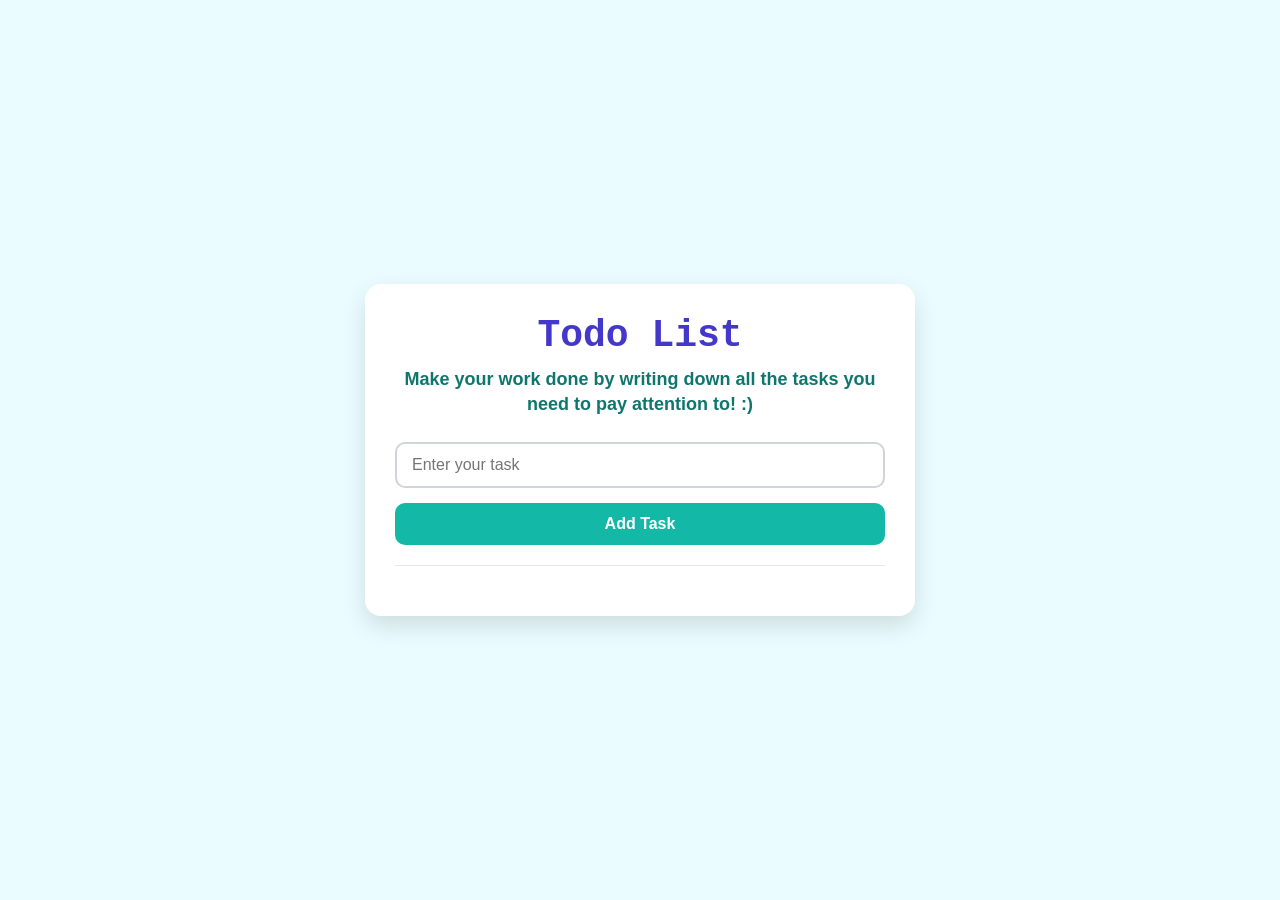
<file: src/main/resources/static/index.html>
<!DOCTYPE html>
<html lang="en">
<head>
    <meta charset="UTF-8">
    <meta name="viewport" content="width=device-width, initial-scale=1.0">
    <title>Todo List</title>

    <link rel="stylesheet" href="style.css">
</head>
<body>

<div class="container">

    <h1>Todo List</h1>
    <h2>Make your work done by writing down all the tasks you need to pay attention to! :) </h2>
    <form id="todoForm">
        <input
                type="text"
                id="taskInput"
                placeholder="Enter your task"
                required
        >

        <button type="submit">Add Task</button>
    </form>

    <hr>

    <ul id="taskList">
    </ul>

</div>

<script src="script.js"></script>

</body>
</html>
</file>
<file: src/main/resources/static/style.css>
/* Reset */
*{
    margin: 0;
    padding: 0;
    box-sizing: border-box;
}

/* Body */
body{
    background: #eafcff;
    font-family: Arial, Helvetica, sans-serif;
    display: flex;
    justify-content: center;
    align-items: center;
    min-height: 100vh;
    padding: 20px;
}

/* Main Container */
.container{
    width: 100%;
    max-width: 550px;
    background: white;
    padding: 30px;
    border-radius: 16px;
    box-shadow: 0 10px 25px rgba(0,0,0,.12);
}

/* Heading */
h1{
    color: #4338ca;
    font-size: 38px;
    text-align: center;
    margin-bottom: 10px;
    font-family: "Courier New", monospace;
}

h2{
    color: #0f766e;
    font-size: 18px;
    text-align: center;
    margin-bottom: 25px;
    line-height: 1.4;
}

/* Input */
input[type="text"]{
    width: 100%;
    padding: 12px 15px;
    border: 2px solid #d1d5db;
    border-radius: 10px;
    font-size: 16px;
    outline: none;
    margin-bottom: 15px;
}

input[type="text"]:focus{
    border-color: #0ea5e9;
}

/* Add Button */
button[type="submit"]{
    width: 100%;
    padding: 12px;
    background: #14b8a6;
    color: white;
    border: none;
    border-radius: 10px;
    font-size: 16px;
    font-weight: bold;
    cursor: pointer;
    transition: .25s;
}

button[type="submit"]:hover{
    background: #0f766e;
}

hr{
    margin: 20px 0;
    border: none;
    border-top: 1px solid #e5e7eb;
}

/* =======================
        TASK LIST
======================= */

ul{
    list-style: none;
    padding: 0;
    margin-top: 10px;
}

li{
    display: flex;
    align-items: center;
    justify-content: space-between;

    background: #dbeafe;
    border-left: 5px solid #2563eb;

    padding: 10px 12px;
    margin-bottom: 8px;

    border-radius: 8px;

    transition: .25s;
}

li:hover{
    background: #bfdbfe;
    transform: translateY(-2px);
}

/* Task Name */

li span{
    flex: 1;
    color: #1e3a8a;
    font-size: 16px;
    font-weight: 600;

    overflow: hidden;
    white-space: nowrap;
    text-overflow: ellipsis;
}

/* Button Container */

.actions{
    display: flex;
    align-items: center;
    gap: 8px;
    margin-left: 15px;
}

/* Buttons */

.actions button{
    border: none;
    width: 36px;
    height: 36px;
    border-radius: 50%;
    cursor: pointer;

    display: flex;
    align-items: center;
    justify-content: center;

    color: white;
    font-size: 16px;
    transition: .25s;
}

/* Complete */

.complete-btn{
    background: #22c55e;
}

.complete-btn:hover{
    background: #16a34a;
    transform: scale(1.08);
}

/* Delete */

.delete-btn{
    background: #ef4444;
}

.delete-btn:hover{
    background: #dc2626;
    transform: scale(1.08);
}

/* Completed Task */

.completed{
    text-decoration: line-through;
    color: #6b7280;
}
</file>
